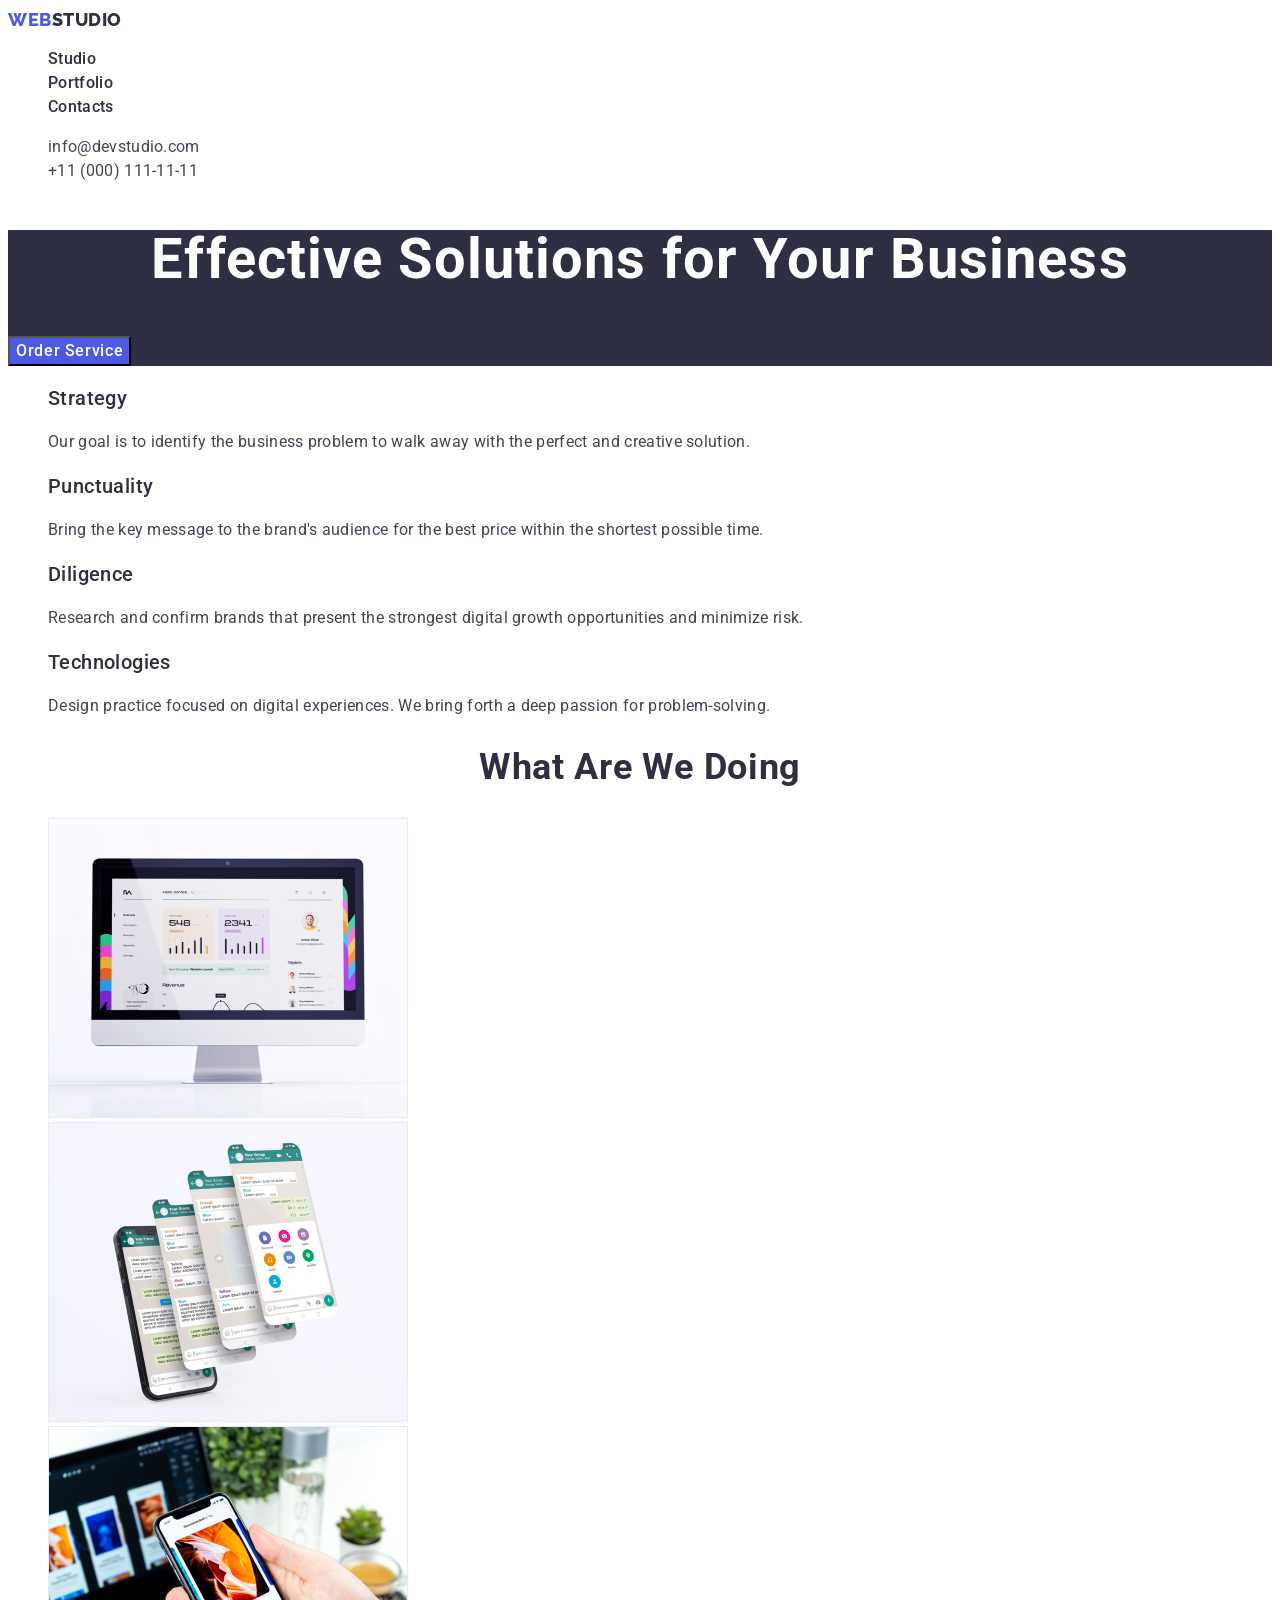
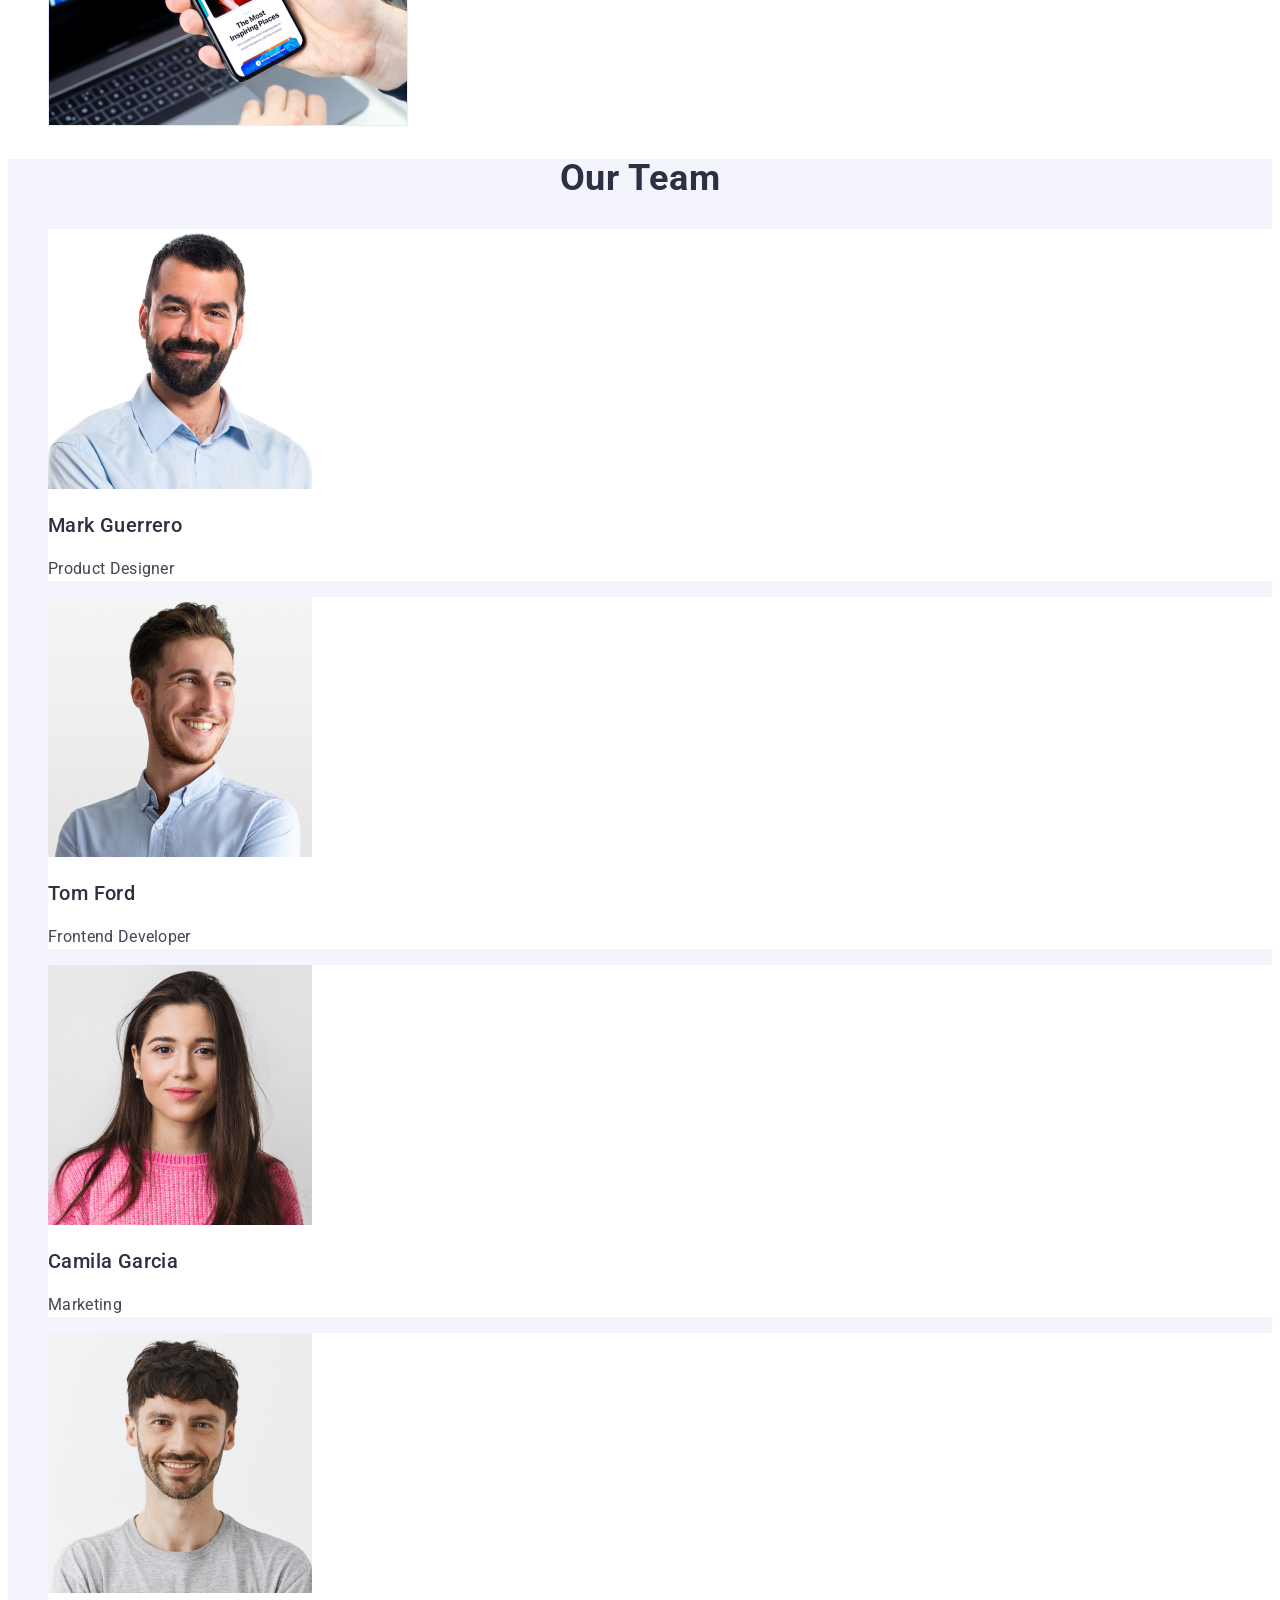
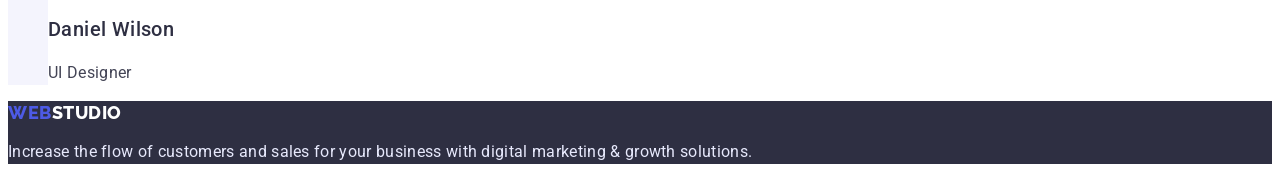
<file: index.html>
<!DOCTYPE html>
<html lang="en">
<head>
    <meta charset="UTF-8">
    <meta http-equiv="X-UA-Compatible" content="IE=edge">
    <meta name="viewport" content="width=device-width, initial-scale=1.0">
    <title>Web Studio | Home Page</title>
    <link rel="stylesheet" href="./css/styles.css">
    <link rel="preconnect" href="https://fonts.googleapis.com">
    <link rel="preconnect" href="https://fonts.gstatic.com" crossorigin>
    <link href="https://fonts.googleapis.com/css2?family=Raleway:wght@800&family=Roboto:wght@400;500;700;900&display=swap" rel="stylesheet">
</head>
<body>
    
    <header>
        <nav>
            <a href="./index.html" class="link logo-link">
                <span class="logo-web">Web</span>Studio  
            </a>
            <ul class="list-style">
                <li>
                    <a href="./studio.html" class="link nav-link">Studio</a>
                </li>
                <li>
                    <a href="./portfolio.html" class="link nav-link">Portfolio</a>
                </li>
                <li>
                    <a href="" class="link nav-link">Contacts</a>
                </li>  
            </ul>         
        </nav> 
        <address>
            <ul class="list-style">
                <li>
                    <a href="mailto:info@devstudio.com" class="link contact-link">info@devstudio.com</a>  
                </li>
                <li>
                    <a href="tel:+110001111111" class="link contact-link">+11 (000) 111-11-11</a> 
                </li>
            </ul>
        </address> 
    </header>

    <main>
        <section class="title-of-page">
            <h1 class="big-white-text">Effective Solutions for Your Business</h1>
            <button class="order-btn" type="button">Order Service</button>
        </section>

        <section>
            <h2></h2>
            <ul class="list-style">
                <li>
                    <h3 class="advantages-title">Strategy</h3>
                    <p class="advantages-description">Our goal is to identify the business problem to walk away with the perfect and creative solution. </p>
                </li>
                <li>
                    <h3 class="advantages-title">Punctuality</h3>
                    <p class="advantages-description">Bring the key message to the brand's audience for the best price within the shortest possible time.</p>
                </li>
                <li>
                    <h3 class="advantages-title">Diligence</h3>
                    <p class="advantages-description">Research and confirm brands that present the strongest digital growth opportunities and minimize risk.</p>
                </li>
                <li>
                    <h3 class="advantages-title">Technologies</h3>
                    <p class="advantages-description">Design practice focused on digital experiences. We bring forth a deep passion for problem-solving.</p>
                </li>
            </ul>
        </section>

        <section>
            <h2 class="section-title">What are we doing</h2>
            <ul class="list-style">
                <li>
                    <img src="./images/img1.jpg" alt="Screen on the table" width="360">  
                </li>
                <li>
                    <img src="./images/img2.jpg" alt="Many screens" width="360">
                </li>
                <li>
                    <img src="./images/img3.jpg" alt="Many screens" width="360">  
                </li>
            </ul>
        </section>

        <section class="our-team">
            <h2 class="section-title">Our Team</h2>
            <ul class="list-style">
                <li class="our-team-item">
                    <img src="./images/img4.jpg" alt="Profile picture" width="264" height="260">
                    <h3 class="member-name">Mark Guerrero</h3>
                    <p class="content-description">Product Designer</p> 
                </li>

                <li class="our-team-item">
                    <img src="./images/img5.jpg" alt="Profile picture" width="264" height="260">
                    <h3 class="member-name">Tom Ford</h3>
                    <p class="content-description">Frontend Developer</p> 
                </li>

                <li class="our-team-item">
                    <img src="./images/img6.jpg" alt="Profile picture" width="264" height="260">
                    <h3 class="member-name">Camila Garcia</h3> 
                    <p class="content-description">Marketing</p> 
                </li>

                <li class="our-team-item">
                    <img src="./images/img7.jpg" alt="Profile picture" width="264" height="260">
                    <h3 class="member-name">Daniel Wilson</h3> 
                    <p class="content-description">UI Designer</p> 
                </li>
            </ul>
        </section>           
    </main>

    <footer class="footer">
        <a href="./index.html" class="link logo-link-footer">
            <span class="logo-web">Web</span>Studio  
        </a>
        <p class="footer-paragraf">Increase the flow of customers and sales for your business with digital marketing & growth solutions.</p>
    </footer>

</body>
</html>
</file>
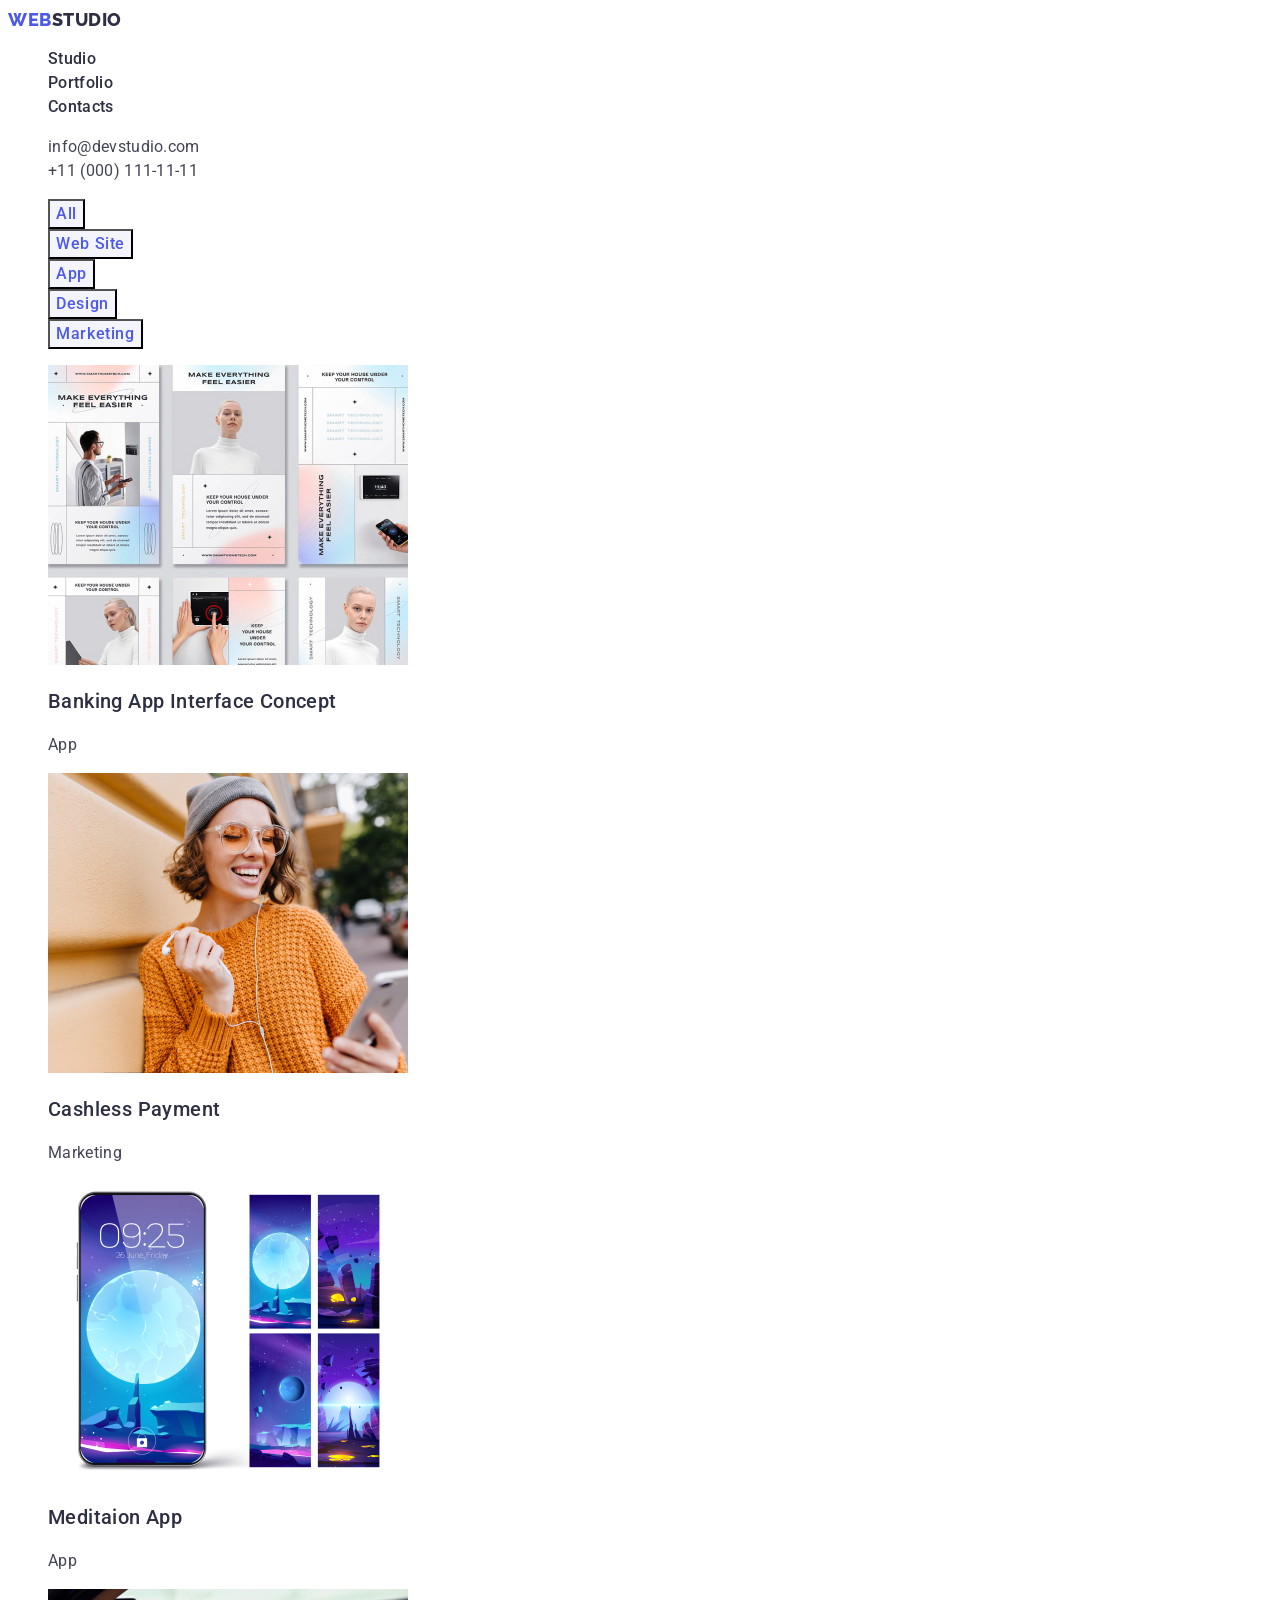
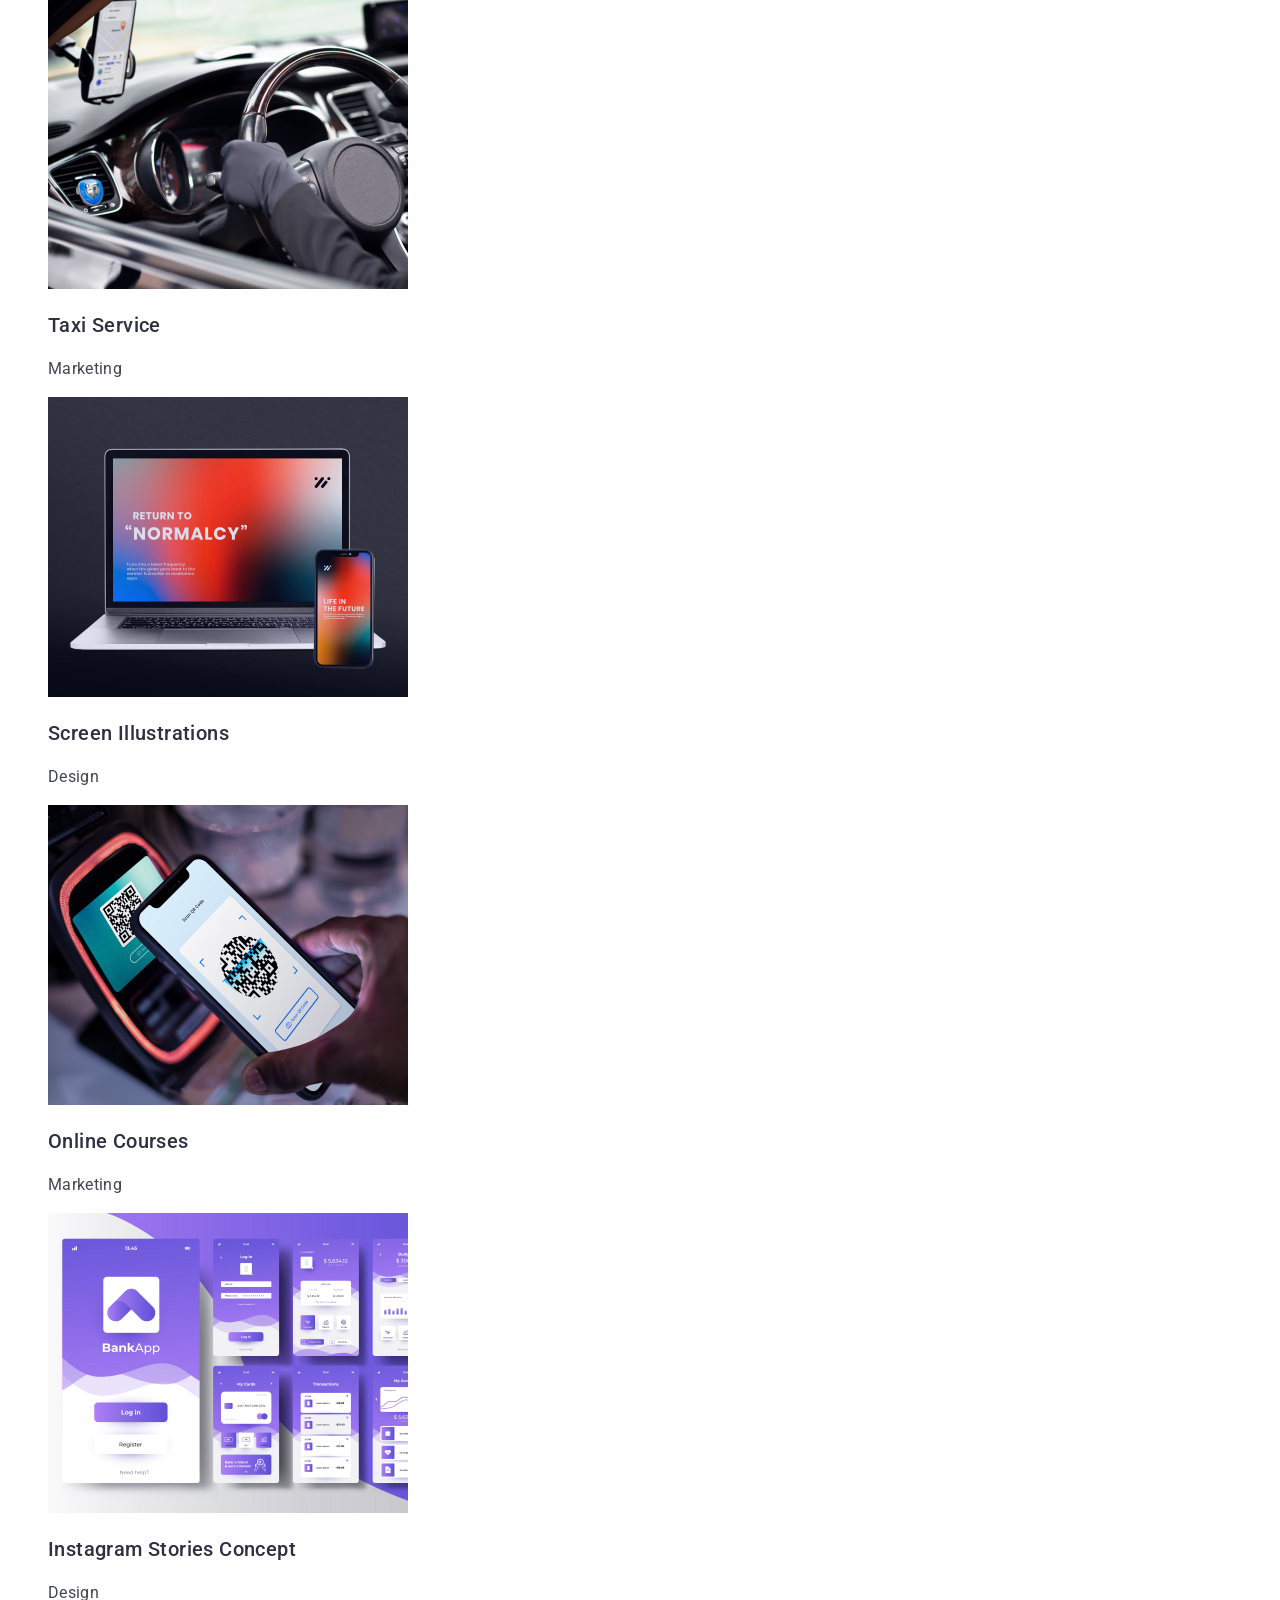
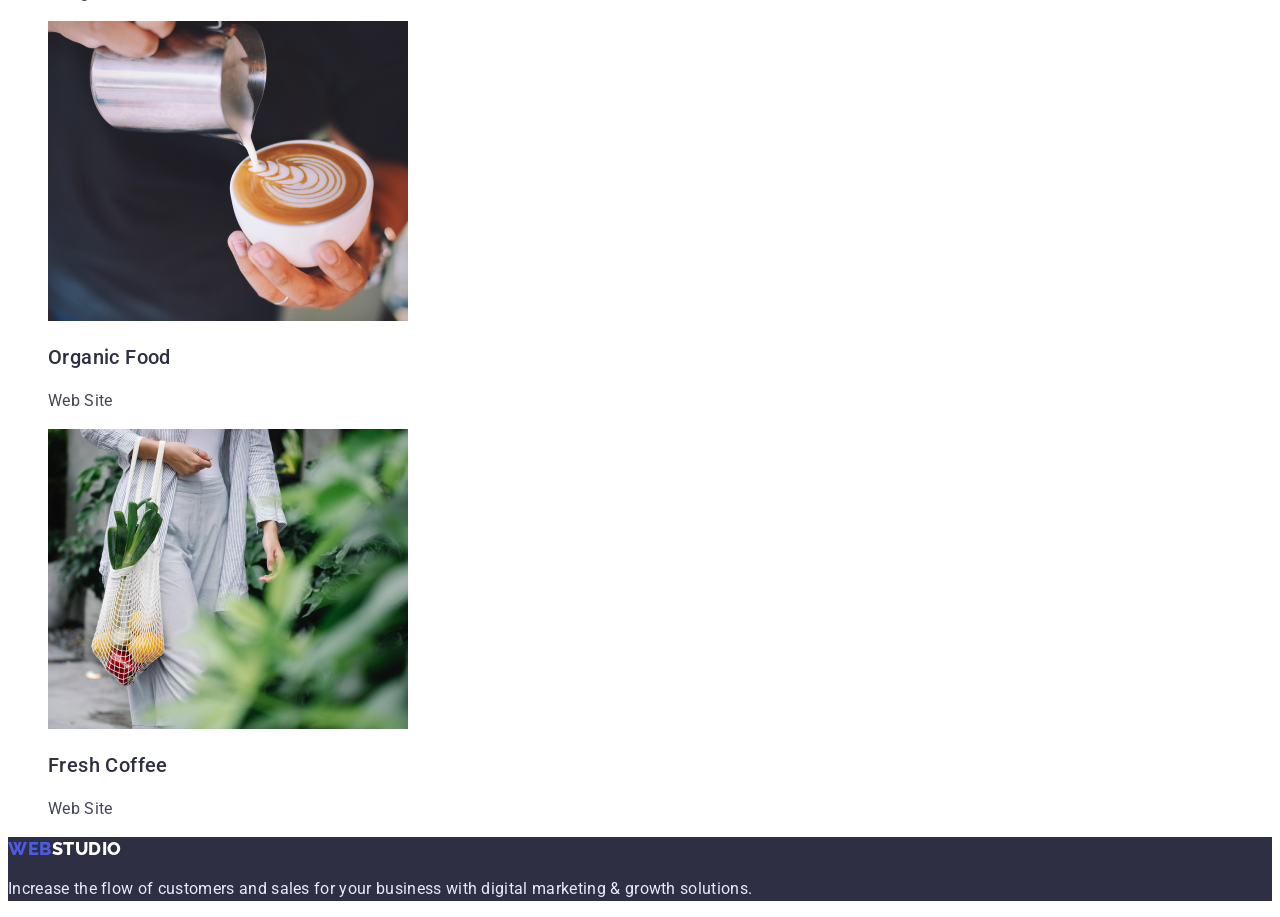
<file: portfolio.html>
<!DOCTYPE html>
<html lang="en">
<head>
    <meta charset="UTF-8">
    <meta http-equiv="X-UA-Compatible" content="IE=edge">
    <meta name="viewport" content="width=device-width, initial-scale=1.0">
    <title>Portfolio | Web Studio</title>
    <link rel="stylesheet" href="./css/styles.css">
    <link rel="preconnect" href="https://fonts.googleapis.com">
    <link rel="preconnect" href="https://fonts.gstatic.com" crossorigin>
    <link href="https://fonts.googleapis.com/css2?family=Raleway:wght@800&family=Roboto:wght@400;500;700;900&display=swap" rel="stylesheet">
</head>
<body>

    <header>
        <nav>
            <a href="./index.html" class="link logo-link">
                <span class="logo-web">Web</span>Studio  
            </a>
            <ul class="list-style">
                <li>
                    <a href="./studio.html" class="link nav-link">Studio</a>
                </li>
                <li>
                    <a href="./portfolio.html" class="link nav-link">Portfolio</a>
                </li>
                <li>
                    <a href="" class="link nav-link">Contacts</a>
                </li>  
            </ul>         
        </nav> 
        <address>
            <ul class="list-style">
                <li>
                    <a href="mailto:info@devstudio.com" class="link contact-link">info@devstudio.com</a>  
                </li>
                <li>
                    <a href="tel:+110001111111" class="link contact-link">+11 (000) 111-11-11</a> 
                </li>
            </ul>
        </address> 
    </header>

    <main>
        <section>
            <ul class="list-style">
                <li>
                    <button class="button" type="button">All</button>
                </li>
                <li>
                    <button class="button" type="button">Web Site</button>
                </li>
                <li>
                    <button class="button" type="button">App</button>
                </li>
                <li>
                    <button class="button" type="button">Design</button>
                </li>
                <li>
                    <button class="button" type="button">Marketing</button>
                </li>
            </ul>

            <ul class="list-style content">
                <li>
                    <img src="./images/portfolio1.jpg" alt="Some Description" width="360">
                    <h3 class="work-name">Banking App Interface Concept</h3>
                    <p class="content-description">App</p>
                </li>
                <li>
                    <img src="./images/portfolio2.jpg" alt="Some Description" width="360">
                    <h3 class="work-name">Cashless Payment</h3>
                    <p class="content-description">Marketing</p>
                </li>
                <li>
                    <img src="./images/portfolio3.jpg" alt="Some Description" width="360">
                    <h3 class="work-name">Meditaion App</h3>
                    <p class="content-description">App</p>
                </li>
                <li>
                    <img src="./images/portfolio4.jpg" alt="Some Description" width="360">
                    <h3 class="work-name">Taxi Service</h3>
                    <p class="content-description">Marketing</p>
                </li>
                <li>
                    <img src="./images/portfolio5.jpg" alt="Some Description" width="360">
                    <h3 class="work-name">Screen Illustrations</h3>
                    <p class="content-description">Design</p>
                </li>
                <li>
                    <img src="./images/portfolio6.jpg" alt="Some Description" width="360">
                    <h3 class="work-name">Online Courses</h3>
                    <p class="content-description">Marketing</p>
                </li>
                <li>
                    <img src="./images/portfolio7.jpg" alt="Some Description" width="360">
                    <h3 class="work-name">Instagram Stories Concept</h3>
                    <p class="content-description">Design</p>
                </li>
                <li>
                    <img src="./images/portfolio8.jpg" alt="Some Description" width="360">
                    <h3 class="work-name">Organic Food</h3>
                    <p class="content-description">Web Site</p>
                </li>
                <li>
                    <img src="./images/portfolio9.jpg" alt="Some Description" width="360">
                    <h3 class="work-name">Fresh Coffee</h3>
                    <p class="content-description">Web Site</p>
                </li>
            </ul>
        </section>

    </main>
    
    <footer class="footer">
        <a href="./index.html" class="link logo-link-footer">
            <span class="logo-web">Web</span>Studio  
        </a>
        <p class="footer-paragraf">Increase the flow of customers and sales for your business with digital marketing & growth solutions.</p>
    </footer>

</body>
</html>
</file>
<file: css/styles.css>
:root {
    --iris: #4D5AE5;
    --navy-blue: #2E2F42;
    --green: #31D0AA;
    --slate: #434455;
    --light-slate: #8E8F99;
    --cornflower: #E7E9FC;
    --cloud: #F4F4FD;
    --ocean: #404BBF;
}

body {
    font-family: 'Roboto', sans-serif;
    color: var(--slate);
}
.list-style {
    list-style: none;
}

            /*----------------*/
            /*---LOGO STYLE---*/
            /*----------------*/
.logo-link,
.logo-link-footer {
    font-family: 'Raleway', sans-serif;
    font-weight: 800;
    font-size: 18px;
    line-height: 1.3;
    letter-spacing: 0.03em;
    text-transform: uppercase;
    color: var(--navy-blue);
}
.logo-link-footer {
    color: white;
}
.logo-web {
    color: var(--iris);
}

            /*--------------------------*/
            /*---HEADER STYLE SETTING---*/
            /*--------------------------*/
.link {
    text-decoration: none;
}
.nav-link {
    font-weight: 500;
    font-size: 16px;
    line-height: 1.5;
    color: var(--navy-blue);
    letter-spacing: 0.02em;
}
    .nav-link:hover {
        color: var(--iris);
    }

.contact-link {
    font-style: normal;
    font-size: 16px;
    line-height: 1.5;
    letter-spacing: 0.02em;
    color: var(--slate);
}

            /*--------------------------*/
            /*---FOOTER STYLE SETTING---*/
            /*--------------------------*/
.footer {
    background-color: var(--navy-blue);
    color: var(--cornflower);
}
.footer-paragraf {
    font-size: 16px;
    line-height: 1.5;
    letter-spacing: 0.02em;
}

            /*-----------------------------*/
            /*---MAIN PAGE STYLE SETTING---*/
            /*-----------------------------*/
.title-of-page {
    background-color: var(--navy-blue);
}
.big-white-text {
    color: white;
    font-weight: 700;
    font-size: 56px;
    line-height: 1.07;
    letter-spacing: 0.02em;
    text-align: center;
}
.order-btn {
    background-color: var(--iris);
    color: white;
    font-family: 'Roboto', sans-serif;
    font-weight: 500;
    font-size: 16px;
    line-height: 1.5;
    letter-spacing: 0.04em;
}
    .order-btn:hover {
        cursor: pointer;
    }


.advantages-title {
    font-weight: 500;
    font-size: 20px;
    line-height: 1.2;
    color: var(--navy-blue);
    letter-spacing: 0.02em;
}
.advantages-description {
    font-size: 16px;
    line-height: 1.5;
    letter-spacing: 0.02em;
    color: var(--slate);
}
.section-title {
    font-weight: 700;
    font-size: 36px;
    line-height: 1.1;
    text-align: center;
    text-transform: capitalize;
    letter-spacing: 0.02em;
    color: var(--navy-blue);
}

.our-team {
    background-color: var(--cloud);
}
.our-team-item {
    background-color: white;
}
.member-name,
.work-name {
    font-weight: 500;
    font-size: 20px;
    line-height: 1.2;
    letter-spacing: 0.02em;
    color: var(--navy-blue);
}
.content-description {
    font-size: 16px;
    line-height: 1.5;
    letter-spacing: 0.02em;
    color: var(--slate);
}

            /*----------------------------------*/
            /*---PORTFOLIO PAGE STYLE SETTING---*/
            /*----------------------------------*/

.button {
    background-color: var(--cloud);
    color: var(--iris);
    font-family: 'Roboto', sans-serif;
    font-weight: 500;
    font-size: 16px;
    line-height: 1.5;
    text-align: center;
    letter-spacing: 0.04em;
}
    .button:hover {
        background-color: var(--ocean);
        color: white;
        cursor: pointer;
    }
</file>
